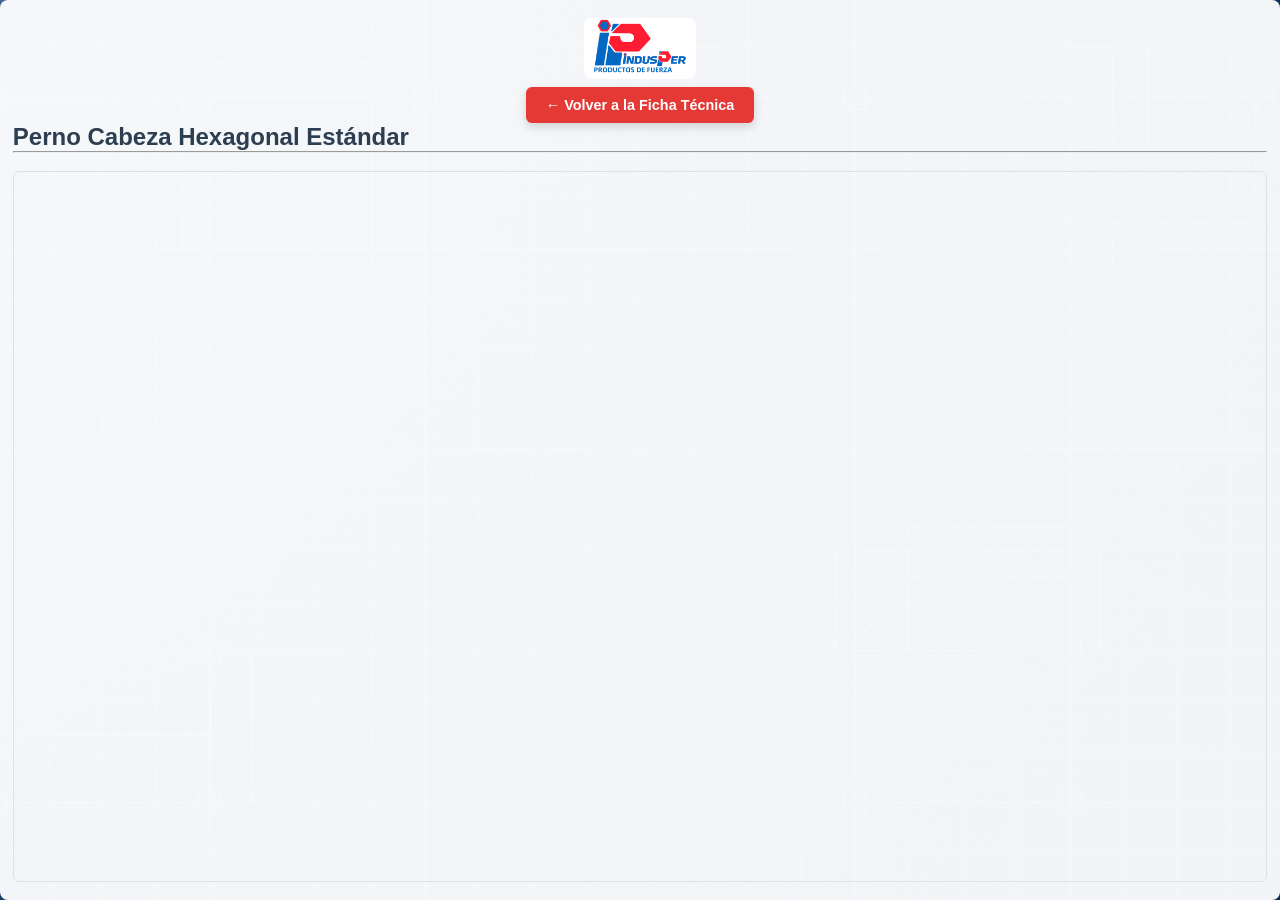
<file: detalle-tecnico.html>
<!DOCTYPE html>
<html lang="es">

<head>
    <meta charset="UTF-8">
    <meta name="viewport" content="width=device-width, initial-scale=1.0">
    <title>Detalle Técnico - Indusper</title>
    <link rel="stylesheet" href="style.css">
</head>

<body class="tech-detail-body">

    <div class="detail-page-section-container">
        <div class="detail-page-section-1">

            <main class="detail-main-content">

                <article class="technical-document">
                    <div id="header-content-container" class="">
                        <div id="dv-detail-header" class="detail-header">
                            <div class="header-left">
                                <div class="logo">
                                    <img src="img/indusper-brand.png" alt="Indusper - Brand" class="brand-img">
                                </div>
                            </div>
                            <div class="header-right no-print">
                                <a href="ficha-tecnica.html" class="btn-back">← Volver a la Ficha Técnica</a>
                            </div>
                        </div>
                        <div>
                            <h2 id="titulo-documento">Perno Cabeza Hexagonal Estándar</h2>
                            <hr>
                            <div id="detail-image-container" class="tech-image-container">
                                <!-- <img src="" id="detail-image" alt="Imagen del detalle técnico" class="tech-image" /> -->
                            </div>
                        </div>
                    </div>
                    <div class="table-fixed-height"></div>
                </article>

            </main>

            <footer class="print-only-footer">
                <p>Documento descargado desde indusper.cl - Copia Controlada.</p>
            </footer>
        </div>

        <div class="detail-page-section-2 no-print">

            <div class="catalogo-sugerencias-wrapper">
                <h2 class="seccion-titulo">Nuestro catálogo</h2>
                <div id="tarjetas-sugeridas-container" class="grid-tarjetas-sugeridas">
                    <!-- Aquí JavaScript inyectará dinámicamente las tarjetas del resto del catálogo -->
                </div>
            </div>

        </div>
    </div>

    <script src="script.js"></script>
    <script>
        paginaDetalleTecnico.init();
    </script>

</body>

</html>
</file>
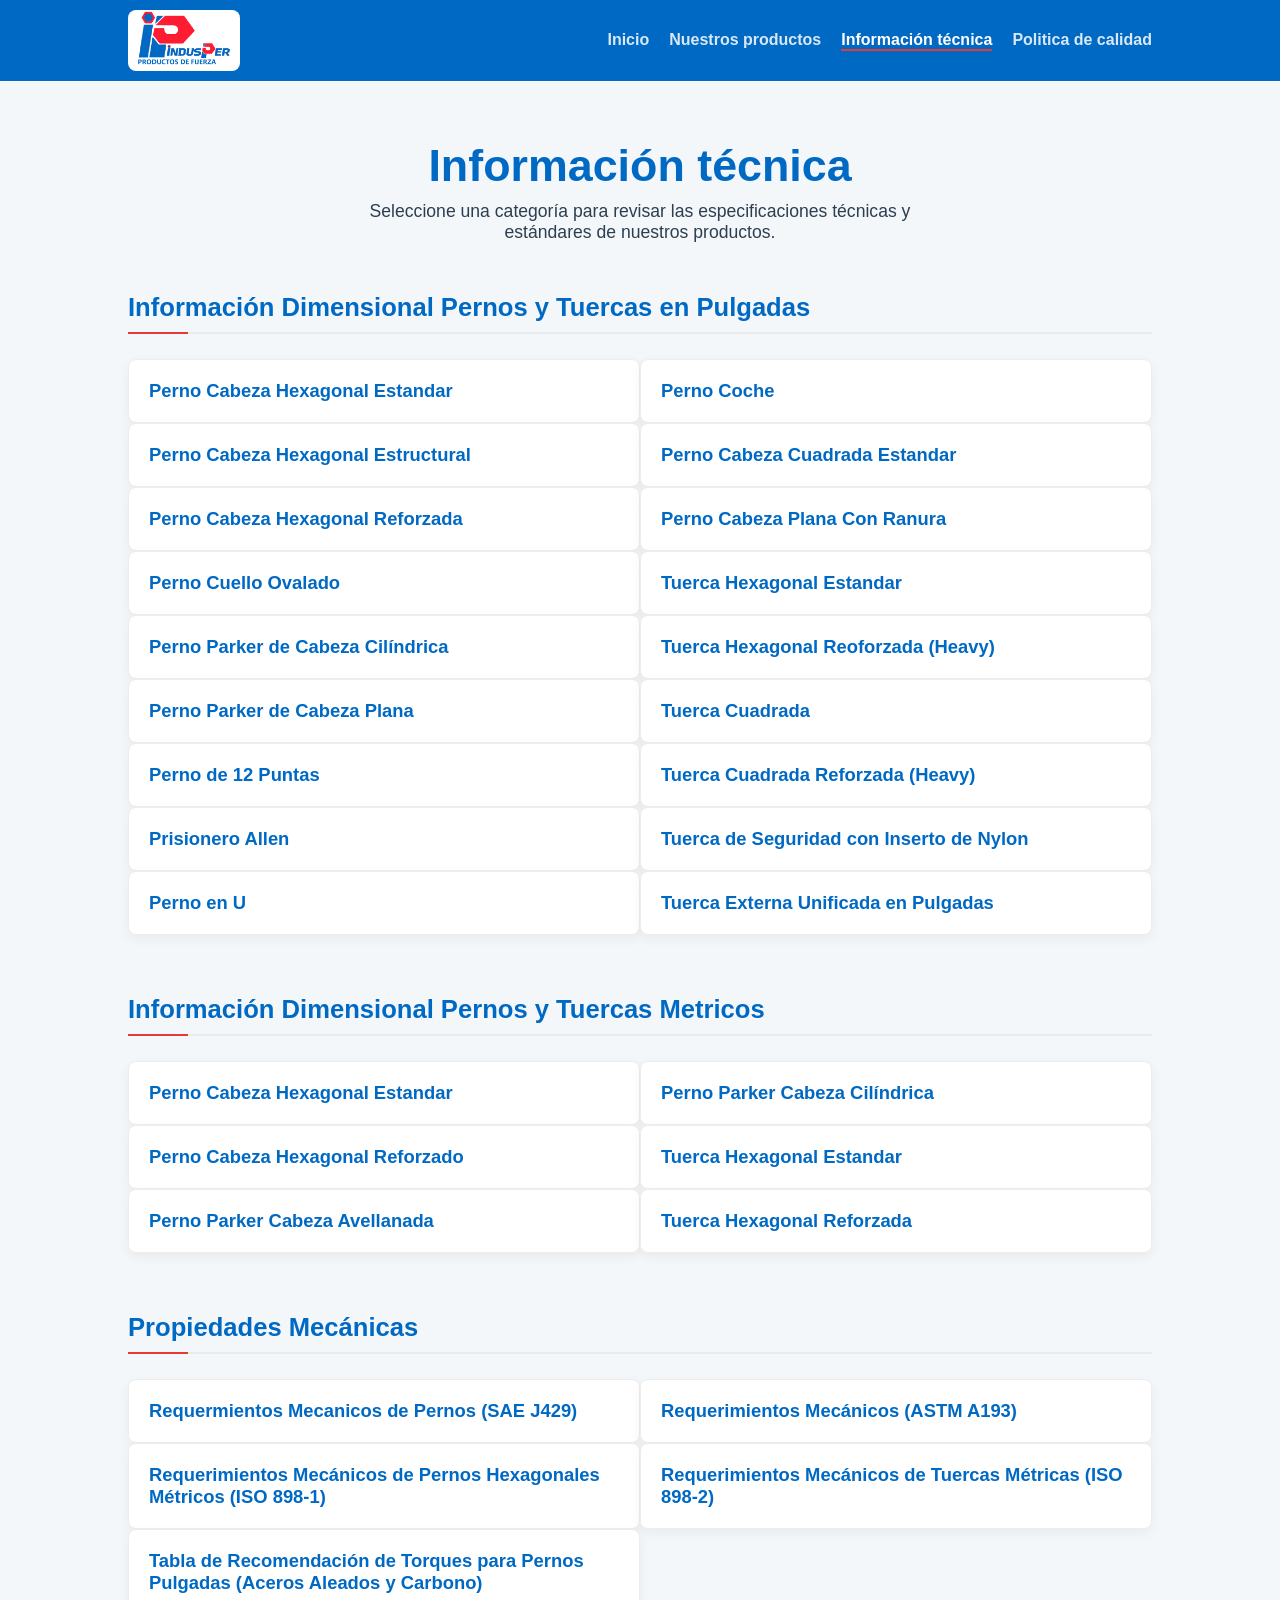
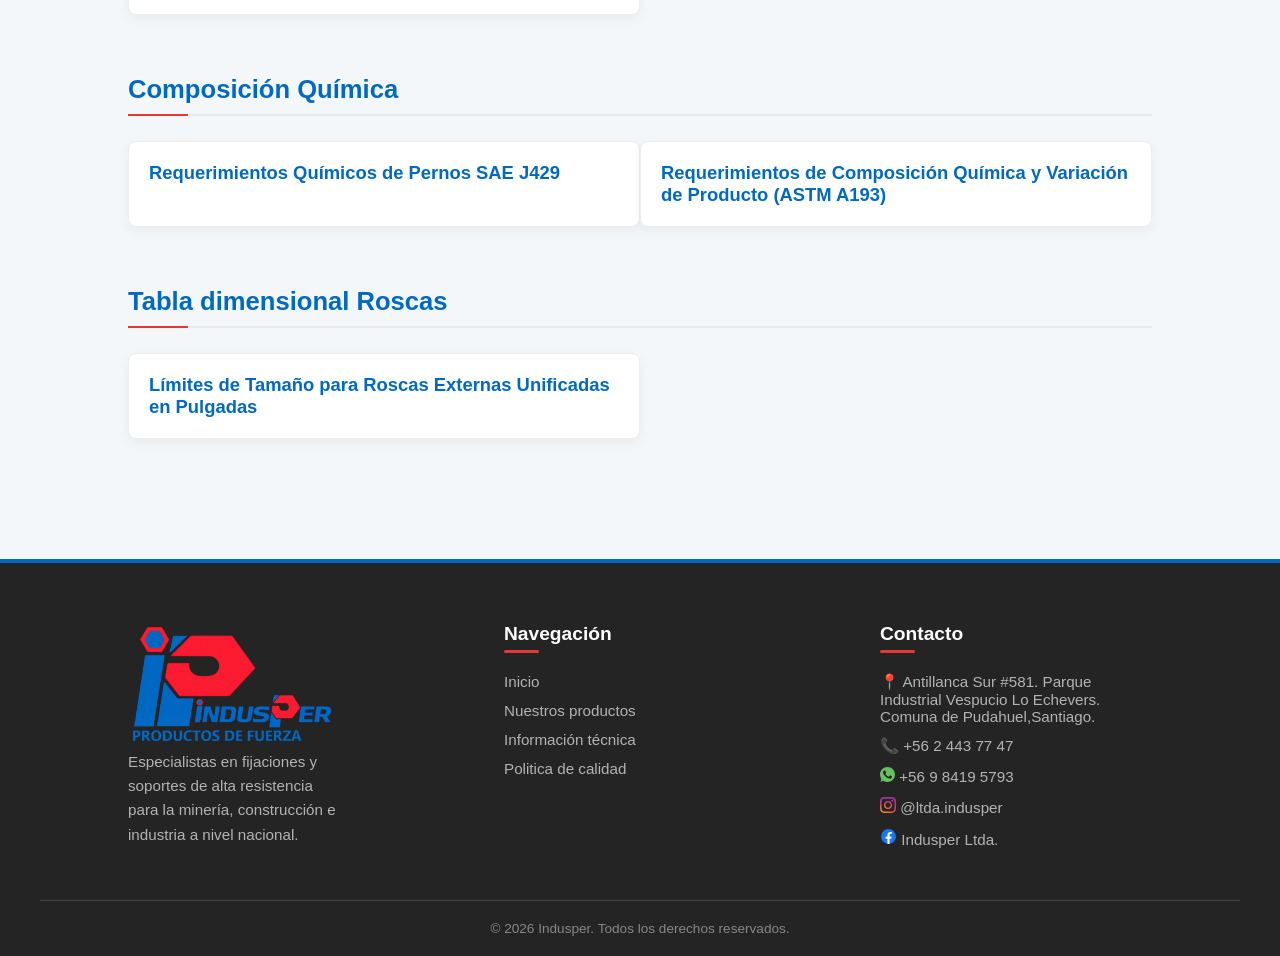
<file: ficha-tecnica.html>
<!DOCTYPE html>
<html lang="es">

<head>
    <meta charset="UTF-8">
    <meta name="viewport" content="width=device-width, initial-scale=1.0">
    <title>Pernos Industriales | Ficha técnica</title>
    <link rel="stylesheet" href="style.css">
</head>

<body>

    <nav class="navbar">
        <div class="logo">
            <img src="img/indusper-brand.png" alt="Indusper - Logo" class="brand-img">
        </div>
        <ul class="nav-links">
            <li><a href="index.html">Inicio</a></li>
            <li><a href="nuestros-productos.html">Nuestros productos</a></li>
            <li><a href="ficha-tecnica.html" class="active">Información técnica</a></li>
            <li><a href="politica-calidad.html">Politica de calidad</a></li>
        </ul>
    </nav>

    <main class="technical-sheet-container">

        <header class="page-header">
            <h1>Información técnica</h1>
            <p>Seleccione una categoría para revisar las especificaciones técnicas y estándares de nuestros productos.
            </p>
        </header>

        <section class="tech-group-section">

            <h2 class="group-title">Información Dimensional Pernos y Tuercas en Pulgadas</h2>
            <div class="tech-grid">
                <div>
                    <a href="detalle-tecnico.html?tipo=pernoHexagonalEstandar&visual=1" class="tech-card">
                        <div class="card-image-placeholder">
                            <span>🔩</span>
                        </div>
                        <div class="card-content">
                            <h3>Perno Cabeza Hexagonal Estandar</h3>
                        </div>
                    </a>


                    <a href="detalle-tecnico.html?tipo=pernoHexagonalEstructural&visual=1" class="tech-card">
                        <div class="card-image-placeholder"><span>🔩</span></div>
                        <div class="card-content">
                            <h3>Perno Cabeza Hexagonal Estructural</h3>
                        </div>
                    </a>


                    <a href="detalle-tecnico.html?tipo=pernoHexagonalReforzado&visual=1" class="tech-card">
                        <div class="card-image-placeholder"><span>🔩</span></div>
                        <div class="card-content">
                            <h3>Perno Cabeza Hexagonal Reforzada</h3>
                        </div>
                    </a>

                    <a href="detalle-tecnico.html?tipo=pernoCuelloOvalado&visual=1" class="tech-card">
                        <div class="card-image-placeholder"><span>🔩</span></div>
                        <div class="card-content">
                            <h3>Perno Cuello Ovalado</h3>
                        </div>
                    </a>

                    <a href="detalle-tecnico.html?tipo=pernoParkerCilindrico&visual=1" class="tech-card">
                        <div class="card-image-placeholder"><span>🔩</span></div>
                        <div class="card-content">
                            <h3>Perno Parker de Cabeza Cilíndrica</h3>
                        </div>
                    </a>

                    <a href="detalle-tecnico.html?tipo=pernoParkerCabezaPlana&visual=1" class="tech-card">
                        <div class="card-image-placeholder"><span>🔩</span></div>
                        <div class="card-content">
                            <h3>Perno Parker de Cabeza Plana</h3>
                        </div>
                    </a>

                    <a href="detalle-tecnico.html?tipo=pernoDocePuntas&visual=1" class="tech-card">
                        <div class="card-image-placeholder"><span>🔩</span></div>
                        <div class="card-content">
                            <h3>Perno de 12 Puntas</h3>
                        </div>
                    </a>

                    <a href="detalle-tecnico.html?tipo=prisioneroAllen&visual=1" class="tech-card">
                        <div class="card-image-placeholder"><span>🔩</span></div>
                        <div class="card-content">
                            <h3>Prisionero Allen</h3>
                        </div>
                    </a>

                    <a href="detalle-tecnico.html?tipo=perno-u&visual=1" class="tech-card">
                        <div class="card-image-placeholder"><span>🔩</span></div>
                        <div class="card-content">
                            <h3>Perno en U</h3>
                        </div>
                    </a>

                </div>
                <div>

                    <a href="detalle-tecnico.html?tipo=pernoCoche&visual=1" class="tech-card">
                        <div class="card-image-placeholder"><span>🔩</span></div>
                        <div class="card-content">
                            <h3>Perno Coche</h3>
                        </div>
                    </a>

                    <a href="detalle-tecnico.html?tipo=pernoCabezaCuadrada&visual=1" class="tech-card">
                        <div class="card-image-placeholder"><span>🔩</span></div>
                        <div class="card-content">
                            <h3>Perno Cabeza Cuadrada Estandar</h3>
                        </div>
                    </a>


                    <a href="detalle-tecnico.html?tipo=pernoCabezaPlana&visual=1" class="tech-card">
                        <div class="card-image-placeholder"><span>🔩</span></div>
                        <div class="card-content">
                            <h3>Perno Cabeza Plana Con Ranura</h3>
                        </div>
                    </a>

                    <a href="detalle-tecnico.html?tipo=tuercaHexagonal&visual=1" class="tech-card">
                        <div class="card-image-placeholder"><span>🔩</span></div>
                        <div class="card-content">
                            <h3>Tuerca Hexagonal Estandar</h3>
                        </div>
                    </a>

                    <a href="detalle-tecnico.html?tipo=tuercaHexagonalHeavy&visual=1" class="tech-card">
                        <div class="card-image-placeholder"><span>🔩</span></div>
                        <div class="card-content">
                            <h3>Tuerca Hexagonal Reoforzada (Heavy)</h3>
                        </div>
                    </a>

                    <a href="detalle-tecnico.html?tipo=tuercaCuadrada&visual=1" class="tech-card">
                        <div class="card-image-placeholder"><span>🔩</span></div>
                        <div class="card-content">
                            <h3>Tuerca Cuadrada</h3>
                        </div>
                    </a>

                    <a href="detalle-tecnico.html?tipo=tuercaCuadradaHeavy&visual=1" class="tech-card">
                        <div class="card-image-placeholder"><span>🔩</span></div>
                        <div class="card-content">
                            <h3>Tuerca Cuadrada Reforzada (Heavy)</h3>
                        </div>
                    </a>

                    <a href="detalle-tecnico.html?tipo=tuercaSeguroNylon&visual=1" class="tech-card">
                        <div class="card-image-placeholder"><span>🔩</span></div>
                        <div class="card-content">
                            <h3>Tuerca de Seguridad con Inserto de Nylon</h3>
                        </div>
                    </a>

                    <a href="detalle-tecnico.html?tipo=tuercaSeguroNylon&visual=1" class="tech-card">
                        <div class="card-image-placeholder"><span>🔩</span></div>
                        <div class="card-content">
                            <h3>Tuerca Externa Unificada en Pulgadas</h3>
                        </div>
                    </a>

                </div>

            </div>
        </section>

        <section class="tech-group-section">

            <h2 class="group-title">Información Dimensional Pernos y Tuercas Metricos</h2>
            <div class="tech-grid">
                <div>
                    <a href="detalle-tecnico.html?tipo=perno-cabeza-hexagonal-metrico&visual=1" class="tech-card">
                        <div class="card-image-placeholder"><span>🔩</span></div>
                        <div class="card-content">
                            <h3>Perno Cabeza Hexagonal Estandar</h3>
                        </div>
                    </a>
                    <a href="detalle-tecnico.html?tipo=perno-hexagonal-reforzado-metrico&visual=1" class="tech-card">
                        <div class="card-image-placeholder"><span>🔩</span></div>
                        <div class="card-content">
                            <h3>Perno Cabeza Hexagonal Reforzado</h3>
                        </div>
                    </a>
                    <a href="detalle-tecnico.html?tipo=perno-parker-cabeza-avellanada-metrico&visual=1"
                        class="tech-card">
                        <div class="card-image-placeholder"><span>🔩</span></div>
                        <div class="card-content">
                            <h3>Perno Parker Cabeza Avellanada</h3>
                        </div>
                    </a>
                </div>
                <div>
                    <a href="detalle-tecnico.html?tipo=perno-parker-cilindrico-metrico&visual=1" class="tech-card">
                        <div class="card-image-placeholder"><span>🔩</span></div>
                        <div class="card-content">
                            <h3>Perno Parker Cabeza Cilíndrica</h3>
                        </div>
                    </a>
                    <a href="detalle-tecnico.html?tipo=tuerca-hexagonal-metrica&visual=1" class="tech-card">
                        <div class="card-image-placeholder"><span>🔩</span></div>
                        <div class="card-content">
                            <h3>Tuerca Hexagonal Estandar</h3>
                        </div>
                    </a>
                    <a href="detalle-tecnico.html?tipo=tuerca-hexagonal-reforzada-metrica&visual=1" class="tech-card">
                        <div class="card-image-placeholder"><span>🔩</span></div>
                        <div class="card-content">
                            <h3>Tuerca Hexagonal Reforzada</h3>
                        </div>
                    </a>
                </div>
            </div>

        </section>

        <section class="tech-group-section">
            <h2 class="group-title">Propiedades Mecánicas</h2>
            <div class="tech-grid">

                <a href="detalle-tecnico.html?tipo=requerimientos-mecanicos-pernos&visual=2" class="tech-card">
                    <div class="card-image-placeholder"><span>🔩</span></div>
                    <div class="card-content">
                        <h3>Requermientos Mecanicos de Pernos (SAE J429)</h3>
                        <!-- <p>Límites de rotura y cargas de diseño bajo normas internacionales.</p> -->
                    </div>
                </a>

                <a href="detalle-tecnico.html?tipo=req-mecanico-astm-a193&visual=2" class="tech-card">
                    <div class="card-image-placeholder"><span>🔩</span></div>
                    <div class="card-content">
                        <h3>Requerimientos Mecánicos (ASTM A193)</h3>
                        <!-- <p>Límites de rotura y cargas de diseño bajo normas internacionales.</p> -->
                    </div>
                </a>

                <a href="detalle-tecnico.html?tipo=req-mecanico-iso-898-1&visual=2" class="tech-card">
                    <div class="card-image-placeholder"><span>🔩</span></div>
                    <div class="card-content">
                        <h3>Requerimientos Mecánicos de Pernos Hexagonales Métricos (ISO 898-1)</h3>
                        <!-- <p>Límites de rotura y cargas de diseño bajo normas internacionales.</p> -->
                    </div>
                </a>

                <a href="detalle-tecnico.html?tipo=req-mecanico-tuercas-iso-898-2&visual=2" class="tech-card">
                    <div class="card-image-placeholder"><span>🔩</span></div>
                    <div class="card-content">
                        <h3>Requerimientos Mecánicos de Tuercas Métricas (ISO 898-2)</h3>
                        <!-- <p>Límites de rotura y cargas de diseño bajo normas internacionales.</p> -->
                    </div>
                </a>

                <a href="detalle-tecnico.html?tipo=torques-pernos-indusper&visual=2" class="tech-card">
                    <div class="card-image-placeholder"><span>🔩</span></div>
                    <div class="card-content">
                        <h3>Tabla de Recomendación de Torques para Pernos Pulgadas (Aceros Aleados y Carbono)</h3>
                        <!-- <p>Límites de rotura y cargas de diseño bajo normas internacionales.</p> -->
                    </div>
                </a>

                <!-- <a href="detalle-tecnico.html?tipo=req-mecanico-aceros-austeniticos-astm-a193&visual=2" class="tech-card">
                    <div class="card-image-placeholder"><span>🔩</span></div>
                    <div class="card-content">
                        <h3>Requerimientos Mecánicos de Aceros Austeníticos (ASTM A193)</h3>
                    </div>
                </a> -->

            </div>
        </section>

        <section class="tech-group-section">
            <h2 class="group-title">Composición Química</h2>
            <div class="tech-grid">

                <a href="detalle-tecnico.html?tipo=requerimientos-quimicos-pernos-sae-j429&visual=2" class="tech-card">
                    <div class="card-image-placeholder"><span>🔩</span></div>
                    <div class="card-content">
                        <h3>Requerimientos Químicos de Pernos SAE J429</h3>
                        <!-- <p>Aleaciones de medio y bajo carbono para alta resistencia.</p> -->
                    </div>
                </a>

                <a href="detalle-tecnico.html?tipo=req-quimico-astm-a193&visual=2" class="tech-card">
                    <div class="card-image-placeholder"><span>🔩</span></div>
                    <div class="card-content">
                        <h3>Requerimientos de Composición Química y Variación de Producto (ASTM A193)</h3>
                        <!-- <p>Aleaciones de medio y bajo carbono para alta resistencia.</p> -->
                    </div>
                </a>

            </div>
        </section>

        <section class="tech-group-section">
            <h2 class="group-title">Tabla dimensional Roscas</h2>
            <div class="tech-grid">

                <a href="detalle-tecnico.html?tipo=roscas-unificadas-externas-pulgadas&visual=2" class="tech-card">
                    <div class="card-image-placeholder"><span>🔩</span></div>
                    <div class="card-content">
                        <h3>Límites de Tamaño para Roscas Externas Unificadas en Pulgadas</h3>
                        <!-- <p>Aleaciones de medio y bajo carbono para alta resistencia.</p> -->
                    </div>
                </a>

            </div>
        </section>

    </main>

    <footer class="main-footer">
        <div id="dv-footer-container" class="footer-container">
        </div>

        <div class="footer-bottom">
            <p>&copy; 2026 Indusper. Todos los derechos reservados.</p>
        </div>
    </footer>

    <script src="script.js"></script>

    <script>

    </script>

</body>


</html>
</file>
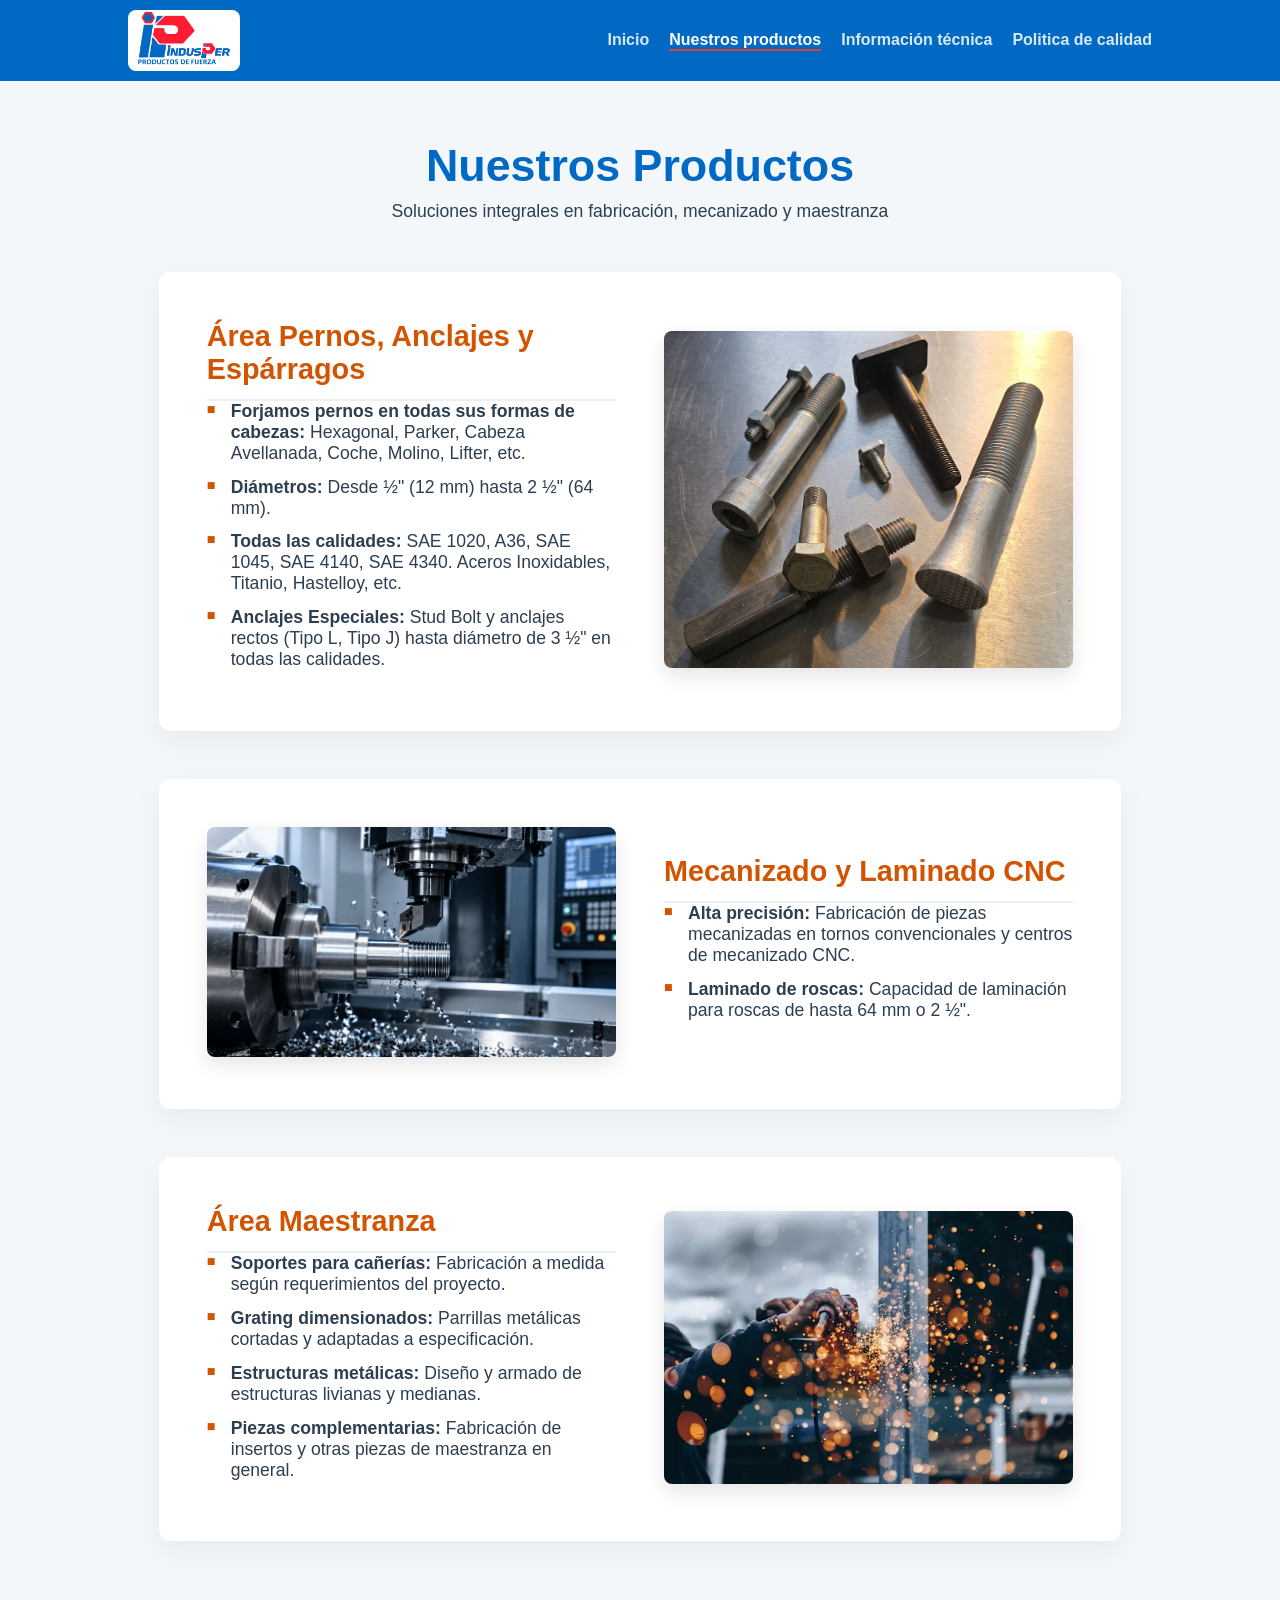
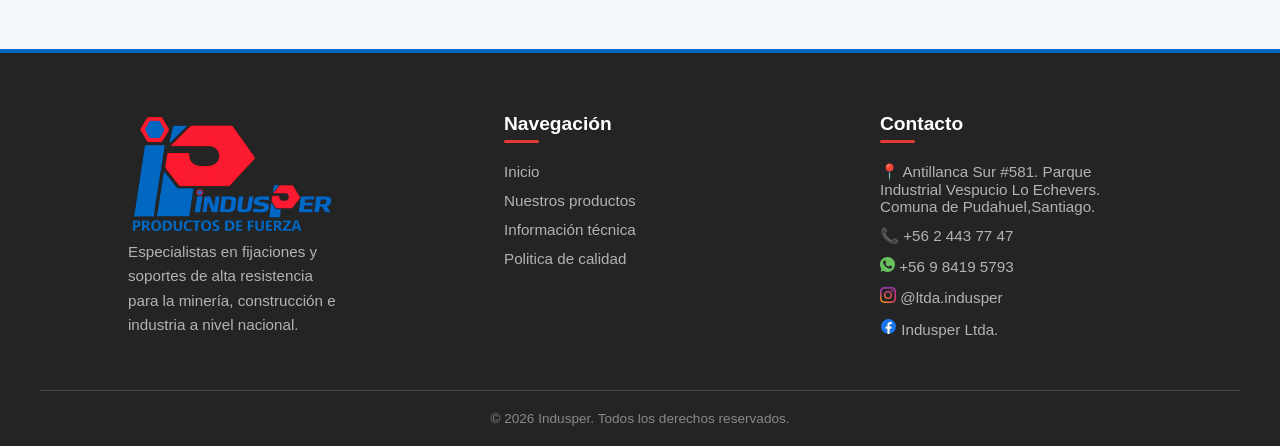
<file: nuestros-productos.html>
<!DOCTYPE html>
<html lang="es">

<head>
    <meta charset="UTF-8">
    <meta name="viewport" content="width=device-width, initial-scale=1.0">
    <title>Nuestros Productos y Servicios</title>
    <link rel="stylesheet" href="style.css">
    <style>
        /* Variables de color y tipografía */
        :root {
            --primary-color: #1a252f;
            /* Azul marino industrial */
            --accent-color: #d35400;
            /* Naranja técnico */
            --text-color: #333333;
            --bg-color: #f8f9fa;
        }


        /* Contenedor principal */
        .container {
            max-width: 1100px;
            margin: 0 auto;
            padding: 0 3%;
        }


        /* Cajas de texto e imagen */
        .text-content {
            flex: 1;
        }

        .image-content {
            flex: 1;
            text-align: center;
            position: relative;
        }

        .image-content img {
            width: 100%;
            max-height: 350px;
            object-fit: cover;
            border-radius: 8px;
            box-shadow: 0 8px 20px rgba(0, 0, 0, 0.1);
        }

        /* Tipografía interna */
        h2 {
            color: var(--accent-color);
            font-size: 1.8rem;
            margin-top: 0;
            border-bottom: 2px solid #ecf0f1;
            padding-bottom: 0.8rem;
        }

    </style>
</head>

<body>

    <nav class="navbar">
        <div class="logo">
            <img src="img/indusper-brand.png" alt="Indusper - Logo" class="brand-img">
        </div>
        <ul class="nav-links">
            <li><a href="index.html">Inicio</a></li>
            <li><a href="nuestros-productos.html" class="active">Nuestros productos</a></li>
            <li><a href="ficha-tecnica.html">Información técnica</a></li>
            <li><a href="politica-calidad.html">Politica de calidad</a></li>
        </ul>
    </nav>

    <main class="technical-sheet-container">
        <header class="page-header">
            <h1>Nuestros Productos</h1>
            <p>Soluciones integrales en fabricación, mecanizado y maestranza</p>
        </header>

        <div class="container">

            <!-- Sección 1: Pernos y Calidades -->
            <section class="product-section fade-in">
                <div class="text-content">
                    <h2>Área Pernos, Anclajes y Espárragos</h2>
                    <ul>
                        <li><strong>Forjamos pernos en todas sus formas de cabezas:</strong> Hexagonal, Parker, Cabeza
                            Avellanada, Coche, Molino, Lifter, etc.</li>
                        <li><strong>Diámetros:</strong> Desde ½" (12 mm) hasta 2 ½" (64 mm).</li>
                        <li><strong>Todas las calidades:</strong> SAE 1020, A36, SAE 1045, SAE 4140, SAE 4340. Aceros
                            Inoxidables, Titanio, Hastelloy, etc.</li>
                        <li><strong>Anclajes Especiales:</strong> Stud Bolt y anclajes rectos (Tipo L, Tipo J) hasta
                            diámetro de 3 ½" en todas las calidades.</li>
                    </ul>
                </div>
                <div class="image-content">
                    <!-- Imagen placeholder de pernos industriales -->
                    <img src="img/nuestros-productos/seccion-1.jpg" alt="Pernos y tuercas industriales">
                </div>
            </section>

            <!-- Sección 2: Mecanizado y Laminado -->
            <section class="product-section fade-in">
                <div class="text-content">
                    <h2>Mecanizado y Laminado CNC</h2>
                    <ul>
                        <li><strong>Alta precisión:</strong> Fabricación de piezas mecanizadas en tornos convencionales
                            y
                            centros de mecanizado CNC.</li>
                        <li><strong>Laminado de roscas:</strong> Capacidad de laminación para roscas de hasta 64 mm o 2
                            ½".
                        </li>
                    </ul>
                </div>
                <div class="image-content">
                    <!-- Imagen placeholder de mecanizado CNC -->
                    <img src="img/nuestros-productos/seccion-2.png" alt="Centro de mecanizado CNC y torno">
                </div>
            </section>

            <!-- Sección 3: Maestranza -->
            <section class="product-section fade-in">
                <div class="text-content">
                    <h2>Área Maestranza</h2>
                    <ul>
                        <li><strong>Soportes para cañerías:</strong> Fabricación a medida según requerimientos del
                            proyecto.
                        </li>
                        <li><strong>Grating dimensionados:</strong> Parrillas metálicas cortadas y adaptadas a
                            especificación.</li>
                        <li><strong>Estructuras metálicas:</strong> Diseño y armado de estructuras livianas y medianas.
                        </li>
                        <li><strong>Piezas complementarias:</strong> Fabricación de insertos y otras piezas de
                            maestranza en
                            general.</li>
                    </ul>
                </div>
                <div class="image-content">
                    <!-- Imagen placeholder de estructuras de maestranza/soldadura -->
                    <img src="img/nuestros-productos/seccion-3.png" alt="Soldadura y estructuras de maestranza">
                </div>
            </section>

        </div>
    </main>

    <footer class="main-footer">
        <div id="dv-footer-container" class="footer-container">
        </div>

        <div class="footer-bottom">
            <p>&copy; 2026 Indusper. Todos los derechos reservados.</p>
        </div>
    </footer>

    <script src="script.js"></script>

</body>

</html>
</file>
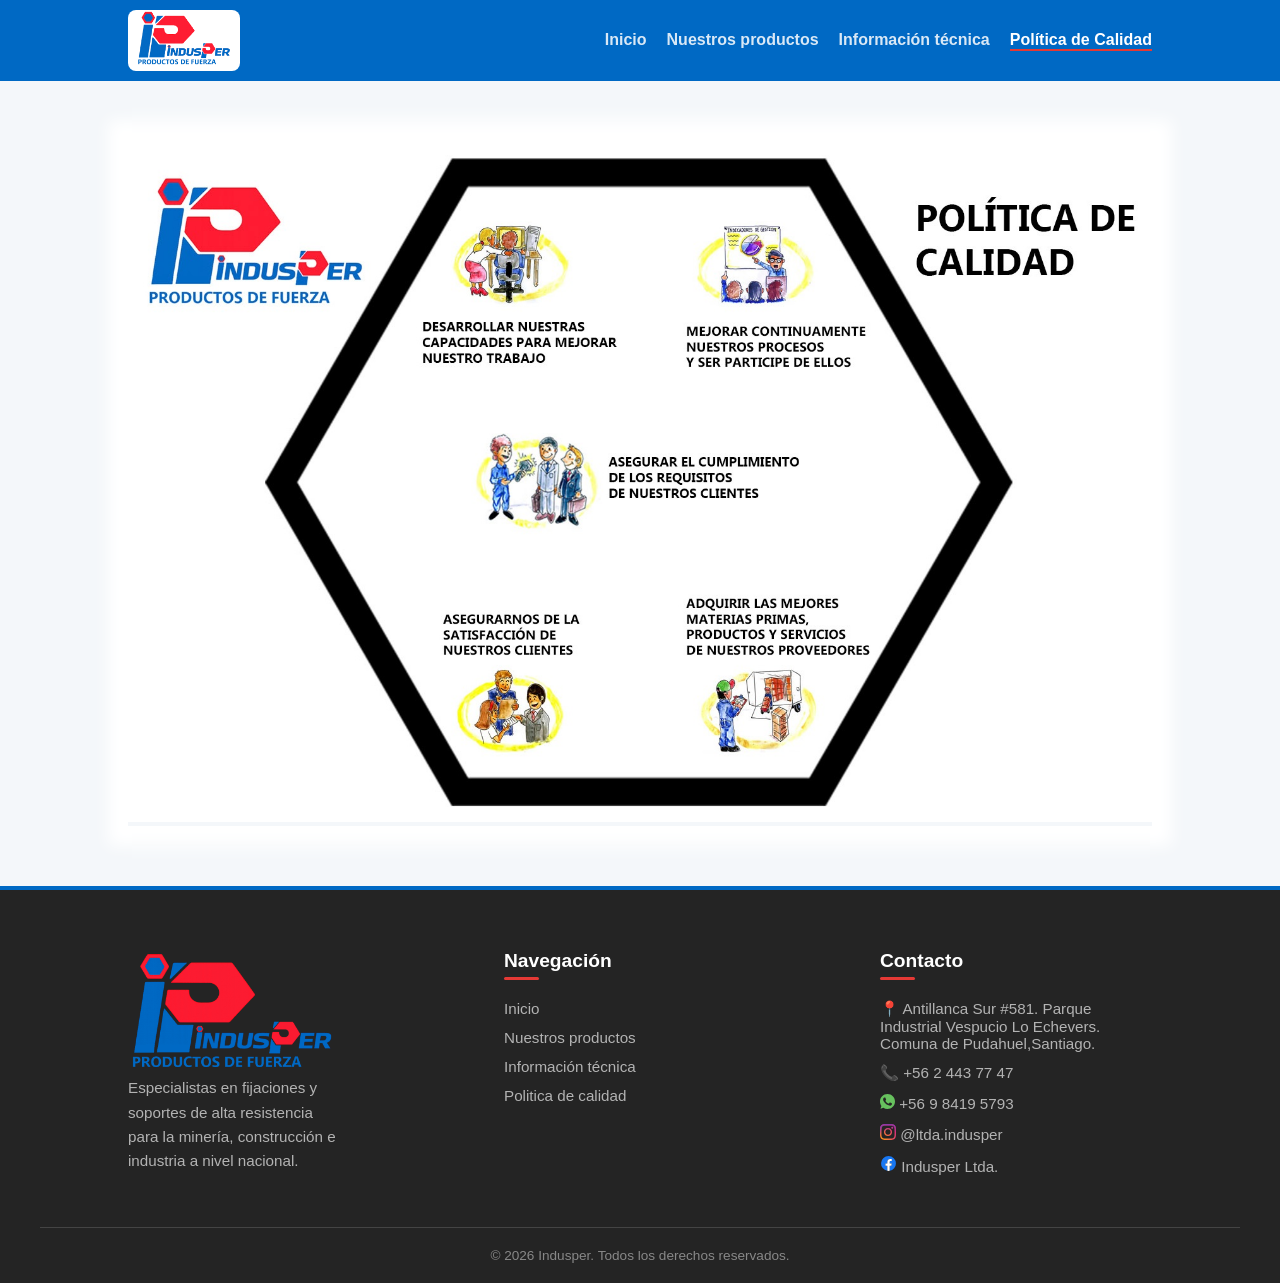
<file: politica-calidad.html>
<!DOCTYPE html>
<html lang="es">

<head>
    <meta charset="UTF-8">
    <meta name="viewport" content="width=device-width, initial-scale=1.0">
    <title>Pernos Industriales | Politica calidad</title>
    <link rel="stylesheet" href="style.css">
</head>

<body>

    <nav class="navbar">
        <div class="logo">
            <img src="img/indusper-brand.png" alt="Indusper - Logo" class="brand-img">
        </div>
        <ul class="nav-links">
            <li><a href="index.html">Inicio</a></li>
            <li><a href="nuestros-productos.html">Nuestros productos</a></li>
            <li><a href="ficha-tecnica.html">Información técnica</a></li>
            <li><a href="politica-calidad.html" class="active">Política de Calidad</a></li>
        </ul>
    </nav>

    <main class="technical-sheet-container">
        <div class="politica-calidad-1 fade-in" style="box-shadow: 0px 0px 15px 20px white; overflow: auto;">
            <img src="img/politica-calidad-indusper-v2.jpg" class="img-politica-calidad" alt="Indusper - Politica de Calidad">
        </div>

        <div class="politica-calidad-2">
            <section class="product-section fade-in">
                <div class="text-content">
                    <strong>Desarrollar nuestras capacidades para mejorar nuestro trabajo.</strong>
                </div>
                <div class="image-content">
                    <img src="img/politica-calidad-1.png" alt="Primera política de calidad">
                </div>
            </section>
            <section class="product-section fade-in">
                <div class="text-content">
                    <strong>Mejorar continuamente nuestros procesos y ser participe de ellos.</strong>
                </div>
                <div class="image-content">
                    <img src="img/politica-calidad-2.png" alt="Segunda política de calidad">
                </div>
            </section>
            <section class="product-section fade-in">
                <div class="text-content">
                    <strong>Asegurar el cumplimiento de los requisitos de nuestros clientes.</strong>
                </div>
                <div class="image-content">
                    <img src="img/politica-calidad-3.png" alt="Tercera política de calidad">
                </div>
            </section>
            <section class="product-section fade-in">
                <div class="text-content">
                    <strong>Asegurarnos de la satisfacción de nuestros clientes.</strong>
                </div>
                <div class="image-content">
                    <img src="img/politica-calidad-4.png" alt="Cuarta política de calidad">
                </div>
            </section>
            <section class="product-section fade-in">
                <div class="text-content">
                    <strong>Adquirir las mejores materias primas, productos y servicios de nuestros proveedores.</strong>
                </div>
                <div class="image-content">
                    <img src="img/politica-calidad-5.png" alt="Quinta política de calidad">
                </div>
            </section>
        </div>
    </main>

    <footer class="main-footer">
        <div id="dv-footer-container" class="footer-container">
        </div>

        <div class="footer-bottom">
            <p>&copy; 2026 Indusper. Todos los derechos reservados.</p>
        </div>
    </footer>

    <script src="script.js"></script>

    <script>

    </script>

</body>


</html>
</file>
<file: style.css>
/* --- NUEVA PALETA DE COLORES (Basada en el Logo) --- */
:root {
    --brand-blue: #0069c4;
    /* Azul corporativo (Dominante) */
    --brand-blue-dark: #153663;
    /* Azul más oscuro para hovers/nav */
    --brand-red: #E53935;
    /* Rojo de acento (Llamados a la acción) */
    --brand-red-hover: #C62828;
    /* Rojo oscuro para hover */

    --dark-bg: #1A2536;
    /* Gris azulado muy oscuro (Reemplaza al antracita) */
    --light-bg: #F4F7FA;
    /* Fondo gris claro limpio */
    --text-main: #2C3E50;
    /* Texto principal legible */
    --white: #FFFFFF;

    --primary-color: #1a252f;
    /* Azul marino industrial */
    --accent-color: #d35400;
    /* Naranja técnico */
    --text-color: #333333;
    --bg-color: #f8f9fa;
}

* {
    margin: 0;
    padding: 0;
    box-sizing: border-box;
    font-family: 'Segoe UI', Tahoma, Geneva, Verdana, sans-serif;
}

body {
    background-color: var(--light-bg);
    color: var(--text-main);
    overflow-x: hidden;
}

/* --- APLICACIÓN EN COMPONENTES --- */

/* Navegación: Usamos el azul oscuro para dar seriedad */
.navbar {
    display: flex;
    justify-content: space-between;
    align-items: center;
    padding: 10px 10%;
    background: var(--brand-blue);
    color: var(--white);
    position: fixed;
    top: 0;
    z-index: 1000;
    left: 0;
    width: 100%;
    transition: background-color 0.4s ease, box-shadow 0.4s ease;
    min-height: 5rem;
    column-gap: 1rem;
}

.navbar-transparent {
    background-color: transparent !important;
    box-shadow: none !important;
}

.navbar-solid {
    background-color: #0069c4 !important;
    /* Tu azul corporativo o el color que uses */
    box-shadow: 0 2px 10px rgba(0, 0, 0, 0.1) !important;
}

.nav-links {
    display: flex;
    list-style: none;
    gap: 20px;
}

.nav-links li {
    display: flex;
    flex-direction: row;
    text-align: center;
    /* width: 100%; */
}

.nav-links a {
    color: var(--white);
    text-decoration: none;
    font-weight: 600;
    opacity: 0.85;
    transition: opacity 0.3s, color 0.3s;
    font-size: clamp(0.6rem, 2vw, 1rem);
}

/* El elemento activo o hover se ilumina sutilmente */
.nav-links a:hover,
.nav-links a.active {
    opacity: 1;
    color: var(--white);
    border-bottom: 2px solid var(--brand-red);
    /* Detalle en rojo */
}

.logo {
    background-color: white;
    border-radius: 8px;
    padding: 0px 8px;
    width: 100%;
    max-width: 7rem;
}

.logo-img {
    width: 2.5rem;
}

/* Hero Section: Fondo oscuro que hace contrastar el texto */
.hero {
    height: 100dvh;
    /* background: var(--brand-blue) url('img/main-hero-section.png') no-repeat center center/cover; */
    display: flex;
    align-items: center;
    justify-content: center;
    text-align: center;
    color: var(--white);
    padding-left: 10vw;
    padding-right: 10vw;
    position: relative;
    z-index: 1;
}

.hero::before {
    content: "";
    position: absolute;
    inset: 0;
    background-color: #0069c4;
    /* #5C8DCB con opacidad 60% */
    opacity: 0.8;
}

.hero-video {
    position: absolute;
    top: 50%;
    left: 50%;
    transform: translate(-50%, -50%);
    width: 100%;
    height: 100%;
    min-width: 100%;
    min-height: 100%;
    object-fit: cover;
    /* Ensures video scales without stretching */
    z-index: -1;
}

.hero-bolt-container {
    position: relative;
    z-index: 2;
    width: 100%;
    display: none;
    justify-content: flex-end;
    opacity: 0.9;
}

.bolt-img {
    width: 44rem;
    animation: slideVertical 2s ease-in-out infinite alternate;
}

@keyframes slideVertical {
    0% {
        transform: translateY(0);
    }

    100% {
        transform: translateY(10px);
        /* Moves down 100 pixels */
    }
}

/* .hero-content {
    position: absolute;
    z-index: 3;
    display: flex;
    flex-direction: row;
    gap: 1rem;
    width: 100%;
    padding: 4rem 10% 6rem 10%;
    height: 100%;
    align-items: center;
    justify-content: space-between;
    left: 0;
    flex-wrap: nowrap;
} */

.hero-content {
    position: absolute;
    z-index: 3;
    display: grid;
    gap: 1rem;
    width: 100%;
    padding: 6rem 10% 6rem 10%;
    height: 100%;
    align-items: center;
    left: 0;
    grid-template-rows: 1fr 1fr;
}

.hero-content-level-1 {
    display: grid;
    grid-template-columns: repeat(auto-fit, minmax(15rem, 1fr));
    gap: 1rem;
    height: 100%;
}

.hero-content h1 {
    font-size: clamp(2.5rem, 6vw, 5rem);
    line-height: clamp(2.5rem, 6vw, 5rem);
}

.hero-content h2 {
    font-size: clamp(1rem, 1.5vw, 2.2rem);
    line-height: clamp(1.5rem, 3.5vw, 3.5rem);
}

.hero-section-text {
    display: flex;
    flex-direction: column;
    gap: 5rem;
    flex-wrap: wrap;
    align-items: flex-end;
}

.hero-content-level-2A {
    text-align: right;
    display: flex;
    flex-direction: column;
    justify-content: center;
}

.hero-content-level-2B {
    text-align: left;
    display: flex;
    flex-direction: column;
    justify-content: center;
}

.hero-content-level-2C {
    width: 100%;
    display: flex;
    flex-direction: column;
    align-items: flex-start;
    justify-content: center;
}

.hero-content-level-2D {
    display: flex;
    justify-content: flex-end;
}

.img-politica-calidad {
    width: 100%;
}

.politica-calidad-1{
    display: block;
}

.politica-calidad-2{
    display: none;
}

@media (max-width: 769px) {
    .img-politica-calidad {
        width: auto;
    }
.politica-calidad-1{
    display: none;
}

.politica-calidad-2{
    display: block;
}
}

@media (max-width: 450px) {

    .logo {
        width: 0%;
        display: none;
    }

    .logo>.brand-img {
        display: none;
    }
}

@media (max-width: 1010px) {
    .hero-content {
        flex-wrap: wrap;
        justify-content: space-evenly;
    }

    .hero-section-text {
        align-items: center;
    }

    .hero-content-level-2A {
        text-align: center;
    }

    .hero-content-level-2B {
        text-align: center;
    }

    .hero-content-level-2C {
        align-items: center;
    }

    .hero-content-level-2D {
        justify-content: center;
    }
}

@media (max-width: 1266px) {
    .bolt-img {
        opacity: 0.3;
    }

    .hero {
        padding-right: 0vw;
    }
}

@media (max-width: 815px) {

    .hero {
        justify-content: center;
        text-align: center;
        padding-left: 0vw;
    }

    .bolt-img {
        display: none;
    }

    /* .hero-content {
        padding: 0 1rem;
    } */

    .hero-section-text {
        flex-wrap: wrap;
    }

}

.brand {
    background-color: white;
    border-radius: 8px;
    padding: 0px 10px;
}

.brand-img {
    width: 100%;
}

.large-brand-img {
    max-width: 100%;
    width: 100%;
}

/* Botón Principal: Aquí el Rojo se lleva toda la atención (Call to Action) */
.btn {
    display: inline-block;
    padding: 14px 36px;
    background: var(--brand-red);
    color: var(--white);
    text-decoration: none;
    font-weight: bold;
    border-radius: 4px;
    margin-top: 10px;
    letter-spacing: 0.5px;
    text-transform: uppercase;
    font-size: 0.9rem;
    transition: transform 0.3s, background-color 0.3s, box-shadow 0.3s;
    box-shadow: 0 4px 15px rgba(229, 57, 149, 0.3);
}

.btn:hover {
    transform: translateY(-2px);
    background-color: var(--brand-red-hover);
    box-shadow: 0 6px 20px rgba(229, 57, 149, 0.4);
}

/* Secciones y Grid */
.features {
    padding: 80px 10%;
    text-align: center;
}

.section-title {
    font-size: 2.5rem;
    margin-bottom: 50px;
    position: relative;
}

.grid {
    display: grid;
    grid-template-columns: repeat(auto-fit, minmax(280px, 1fr));
    gap: 30px;
}

/* Tarjetas de Características */
.card {
    background: var(--white);
    padding: 40px 30px;
    border-radius: 6px;
    box-shadow: 0 4px 12px rgba(26, 37, 54, 0.06);
    border-top: 4px solid var(--brand-blue);
    /* Borde superior azul por defecto */
    transition: transform 0.3s, border-top-color 0.3s;
}

/* Al pasar el mouse, la tarjeta se activa con el rojo del logo */
.card:hover {
    transform: translateY(-5px);
    border-top-color: var(--brand-red);
}

/* --- CLASES PARA ANIMACIÓN CON SCROLL --- */

/* Estado inicial: invisible y un poco desplazado hacia abajo */
.fade-in-two {
    opacity: 0;
    transform: translateY(40px);
    transition: opacity 3s ease-out, transform 1.6s ease-out;
}

/* Estado activo: cuando JS detecta que entra a la pantalla */
.fade-in-two.appear {
    opacity: 1;
    transform: translateY(0);
}

/* --- CLASES PARA ANIMACIÓN CON SCROLL --- */

/* Estado inicial: invisible y un poco desplazado hacia abajo */
.fade-in {
    opacity: 0;
    transform: translateY(40px);
    transition: opacity 0.8s ease-out, transform 0.8s ease-out;
}

/* Estado activo: cuando JS detecta que entra a la pantalla */
.fade-in.appear {
    opacity: 1;
    transform: translateY(0);
}


/* Contenedor que recorta lo que se sale de la pantalla */
.bolt-marquee {
    overflow: hidden;
    width: 100%;
    /* background-color: var(--light-bg); */
    padding: 12px 0;
    display: flex;
    /* position: relative; */
    position: absolute;
    bottom: 0;
    left: 0;
    opacity: 0.5;
}

/* La pista que contiene ambos grupos */
.marquee-track {
    display: flex;
    width: max-content;
    animation: scrollRight 200s linear infinite;
    /* Controla la velocidad aquí (20s) */
}

/* Cada grupo individual de pernos */
.marquee-group {
    display: flex;
    justify-content: space-around;
    align-items: center;
    /*     gap: 30px;
    padding-right: 30px; */
}

/* Estilo y tamaño de la imagen del perno */
.marquee-group img {
    height: 60px;
    /* Ajusta el tamaño horizontal/vertical de tu icono */
    width: auto;
    object-fit: contain;
    opacity: 0.8;
    /* Un tono sutil para que no compita con el contenido principal */
    transition: opacity 0.3s;
}

/* Efecto interactivo por si el usuario pasa el mouse */
.marquee-group img:hover {
    opacity: 1;
}

/* Pausar la animación cuando el usuario pasa el mouse por encima de la cinta */
.bolt-marquee:hover .marquee-track {
    animation-play-state: paused;
}

/* --- ANIMACIÓN PARA MOVER DE IZQUIERDA A DERECHA --- */
@keyframes scrollRight {
    0% {
        transform: translateX(-50%);
        /* Empieza desplazado a la mitad */
    }

    100% {
        transform: translateX(0%);
        /* Se mueve hacia la derecha hasta llegar al origen */
    }
}



/* Contenedor principal de la sección */
.gallery-section {
    padding: 60px 10%;
}

/* Configuración del Grid de 2 columnas */
.gallery-grid {
    display: grid;
    grid-template-columns: repeat(2, 1fr);
    /* Crea exactamente 2 columnas iguales */
    gap: 30px;
    /* Espacio entre las cartas */
}

/* Contenedor de la Carta */
.card-gallery {
    position: relative;
    /* Esencial para que el texto absoluto se alinee aquí dentro */
    height: 350px;
    /* Define la altura fija que tendrán todas las cartas */
    border-radius: 8px;
    overflow: hidden;
    /* Esconde los bordes de la imagen que sobresalgan */
    box-shadow: 0 4px 15px rgba(26, 37, 54, 0.1);
    background-color: var(--dark-bg);
    /* Fondo de respaldo por si tarda en cargar la imagen */
}

/* Estilo inteligente de la Imagen */
.card-gallery img {
    width: 100%;
    height: 100%;
    object-fit: cover;
    /* Ajusta e integra cualquier proporción de imagen sin deformarla */
    object-position: center;
    /* Centra el encuadre del recorte */
    transition: transform 0.5s ease;
    /* Suavizado para el efecto hover */
}

/* Efecto visual al pasar el cursor sobre la carta */
.card-gallery:hover img {
    transform: scale(1.05);
    /* Zoom sutil a la imagen */
}

/* Capa oscura de fondo y contenedor del texto (Overlay) */
.card-overlay {
    position: absolute;
    top: 0;
    left: 0;
    width: 100%;
    height: 100%;
    /* Gradiente oscuro abajo para asegurar que el texto blanco siempre sea legible */
    background: linear-gradient(to top, rgba(26, 37, 54, 0.8) 0%, rgba(26, 37, 54, 0.2) 60%, transparent 100%);

    /* Alineación del texto en la esquina inferior izquierda */
    display: flex;
    align-items: flex-end;
    /* Empuja el contenido al fondo */
    justify-content: flex-start;
    /* Empuja el contenido a la izquierda */
    padding: 25px;
    /* Margen interno desde las esquinas */
    box-sizing: border-box;
}

/* Estilo del texto superpuesto */
.card-overlay h3 {
    color: var(--white);
    font-size: 1.4rem;
    font-weight: 600;
    margin: 0;
    text-shadow: 1px 1px 4px rgba(0, 0, 0, 0.4);
    /* Refuerzo de lectura */
    position: relative;
}

/* Detalle opcional: Una pequeña línea roja debajo del texto al hacer hover */
.card-gallery:hover .card-overlay h3::after {
    content: '';
    position: absolute;
    bottom: -6px;
    left: 0;
    width: 40px;
    height: 3px;
    background-color: var(--brand-red);
    border-radius: 2px;
    animation: fadeInLine 0.3s ease forwards;
}

@keyframes fadeInLine {
    from {
        width: 0;
        opacity: 0;
    }

    to {
        width: 40px;
        opacity: 1;
    }
}

/* --- RESPONSIVE DESIGN --- */
/* Si se ve en celulares, el grid pasa automáticamente a 1 sola columna */
@media (max-width: 768px) {
    .gallery-grid {
        grid-template-columns: 1fr;
        gap: 20px;
    }

    .card-gallery {
        height: 250px;
        /* Bajamos un poco la altura en pantallas pequeñas */
    }
}



/* Sección de la Misión */
.mission-section {
    background-color: var(--white);
    /* Fondo blanco para contrastar con las otras secciones grises o azules */
    padding: 3rem 10%;
    /* Espaciado generoso para dar aire y elegancia */
    position: relative;
}

/* Contenedor en Flexbox/Grid para las dos columnas */
.mission-container {
    display: flex;
    gap: 60px;
    align-items: center;
    max-width: 1200px;
    margin: 0 auto;
}

/* Columna Izquierda: Título */
.mission-title-block {
    flex: 1;
    position: relative;
}

/* Pequeña etiqueta arriba del título */
.mission-tag {
    display: block;
    color: var(--brand-red);
    /* Tu rojo de acento */
    font-size: 0.85rem;
    font-weight: 700;
    text-transform: uppercase;
    letter-spacing: 2px;
    margin-bottom: 10px;
}

.mission-title-block h2 {
    color: var(--brand-blue);
    /* Tu azul dominante */
    font-size: 3rem;
    font-weight: 800;
    line-height: 1.1;
    margin: 0;
}

/* Columna Derecha: El bloque de texto */
.mission-text-block {
    flex: 2;
    /* Toma el doble de espacio que el título */
    position: relative;
    padding-left: 40px;
    /* Línea vertical izquierda elegante en color azul corporativo */
    border-left: 4px solid var(--brand-blue);
}

/* Estilo del párrafo */
.mission-text-block p {
    color: var(--text-main);
    font-size: 1.2rem;
    line-height: 1.7;
    font-style: italic;
    /* El toque italic le da carácter de declaración o cita importante */
    margin: 0;
}

/* Elemento decorativo opcional: unas comillas gigantes transparentes de fondo */
/* .mission-text-block::before {
    content: '“';
    position: absolute;
    top: -40px;
    left: 10px;
    font-size: 8rem;
    color: rgba(30, 78, 140, 0.05);
    font-family: Georgia, serif;
    line-height: 1;
    z-index: 0;
} */

/* --- RESPONSIVE --- */
/* En tablets y celulares, las columnas se apilan verticalmente */
@media (max-width: 768px) {
    .mission-container {
        flex-direction: column;
        gap: 30px;
        align-items: flex-start;
    }

    .mission-title-block h2 {
        font-size: 2.5rem;
    }

    .mission-text-block {
        padding-left: 20px;
    }

    .mission-text-block p {
        font-size: 1.1rem;
    }
}



/* --- ESTILOS DEL FOOTER --- */

.main-footer {
    background-color: #242424;
    /* Fondo solicitado */
    color: #FFFFFF;
    /* Texto blanco */
    padding: 60px 0 20px 0;
    font-size: 0.95rem;
    border-top: 4px solid var(--brand-blue);
    /* Línea azul superior para amarrar el diseño */
}

/* Contenedor de las columnas */
.footer-container {
    /* max-width: 1200px; */
    margin: 0 auto;
    padding: 0 10%;
    display: flex;
    justify-content: space-between;
    gap: 40px;
    flex-wrap: wrap;
    /* Permite que se acomode en pantallas chicas */
}

/* Cada columna individual */
.footer-column {
    flex: 1;
    min-width: 250px;
    /* Evita que se compriman demasiado */
    max-width: 17rem;
    /* Limita el ancho para mantener legibilidad */
}

/* Títulos de las columnas */
.footer-column h4 {
    color: #FFFFFF;
    font-size: 1.2rem;
    margin-bottom: 20px;
    position: relative;
    padding-bottom: 8px;
}

/* Línea roja decorativa debajo de los títulos */
.footer-column h4::after {
    content: '';
    position: absolute;
    bottom: 0;
    left: 0;
    width: 35px;
    height: 3px;
    background-color: var(--brand-red);
    /* Tu rojo de acento */
    border-radius: 2px;
}

.footer-logo {
    font-size: 1.5rem;
    font-weight: 700;
    margin-bottom: 15px;
}

.footer-description {
    line-height: 1.6;
    color: #B3B3B3;
    /* Gris claro para el texto secundario, mejora la legibilidad */
}

/* Listas de enlaces e información */
.footer-links,
.footer-info {
    list-style: none;
    padding: 0;
    margin: 0;
}

.footer-links li,
.footer-info li {
    margin-bottom: 12px;
    color: #B3B3B3;
}

/* Estilo de los links interactivos */
.footer-links a {
    color: #B3B3B3;
    text-decoration: none;
    transition: color 0.3s ease;
    padding-left: 0.3s ease;
}

/* Animación sutil al pasar el mouse por los links */
.footer-links a:hover {
    color: var(--brand-red);
    /* Cambia al rojo del logo */
    padding-left: 5px;
    /* Se desplaza levemente a la derecha */
}

/* Fila inferior de Copyright */
.footer-bottom {
    max-width: 1200px;
    margin: 40px auto 0 auto;
    padding: 20px 10% 0 10%;
    border-top: 1px solid #444444;
    /* Línea divisoria muy sutil */
    text-align: center;
}

.footer-bottom p {
    color: #888888;
    font-size: 0.85rem;
    margin: 0;
}

/* --- RESPONSIVE --- */
@media (max-width: 768px) {
    .footer-container {
        flex-direction: column;
        /* Se apilan en una sola columna en celulares */
        gap: 30px;
    }

    .footer-bottom {
        margin-top: 30px;
    }
}
























/* --- ESTILOS GENERALES DE LA FICHA TÉCNICA --- */

.technical-sheet-container {
    /* max-width: 1200px;
    margin: 0 auto; */
    padding: 60px 10%;
    margin-top: 5rem;
}

/* Encabezado */
.page-header {
    margin-bottom: 50px;
    text-align: center;
}

.page-header h1 {
    color: var(--brand-blue);
    font-size: 2.8rem;
    font-weight: 800;
    margin-bottom: 10px;
}

.page-header p {
    color: var(--text-main);
    font-size: 1.1rem;
    max-width: 600px;
    margin: 0 auto;
}

/* Secciones de Grupos */
.tech-group-section {
    margin-bottom: 60px;
}

/* Títulos de cada grupo */
.group-title {
    color: var(--brand-blue);
    font-size: 1.6rem;
    font-weight: 700;
    margin-bottom: 25px;
    padding-bottom: 10px;
    border-bottom: 2px solid #EAEAEA;
    position: relative;
}

/* Detalle visual en el título: pequeña pestaña roja de marca */
.group-title::after {
    content: '';
    position: absolute;
    bottom: -2px;
    left: 0;
    width: 60px;
    height: 2px;
    background-color: var(--brand-red);
}

/* --- CONFIGURACIÓN DEL GRID (4 CARTAS POR FILA) --- */
.tech-grid {
    display: grid;
    grid-template-columns: repeat(2, minmax(250px, 1fr));
    gap: 0px;
    /* Espaciado entre cartas */
}

/* --- ESTILO DE LAS CARTAS INTERACTIVAS (Enlaces) --- */
.tech-card {
    background-color: var(--white);
    border-radius: 8px;
    overflow: hidden;
    text-decoration: none;
    /* Elimina el subrayado por defecto de los enlaces */
    color: inherit;
    /* Hereda el color de texto del proyecto */
    display: flex;
    flex-direction: column;
    box-shadow: 0 4px 12px rgba(0, 0, 0, 0.05);
    transition: transform 0.3s ease, box-shadow 0.3s ease;
    border: 1px solid #EDEDED;
}

/* Efectos Hover al interactuar con la carta */
.tech-card:hover {
    transform: translateY(-5px);
    /* Pequeño salto hacia arriba */
    box-shadow: 0 10px 20px rgba(30, 78, 140, 0.12);
    /* Sombra azulada más suave */
    border-color: rgba(30, 78, 140, 0.2);
}

/* Espacio reservado para la imagen (Placeholder) */
.card-image-placeholder {
    height: 150px;
    background-color: #F5F7FA;
    /* Gris claro de fondo */
    display: none;
    align-items: center;
    justify-content: center;
    font-size: 2.5rem;
    /* Tamaño del emoji temporal */
    border-bottom: 1px solid #EDEDED;
    overflow: hidden;
    position: relative;
}

/* Cuando agregues la etiqueta <img> real, este estilo se aplicará automáticamente */
.card-image-placeholder img {
    width: 100%;
    height: 100%;
    object-fit: cover;
    /* Ajusta la foto sin deformaciones */
    object-position: center;
}

/* Contenido de texto dentro de la carta */
.card-content {
    padding: 20px;
    flex-grow: 1;
    /* Permite que el contenedor llene el espacio uniformemente */
    display: flex;
    flex-direction: column;
}

.card-content h3 {
    color: var(--brand-blue);
    font-size: 1.15rem;
    font-weight: 600;
    /* margin: 0 0 10px 0; */
    transition: color 0.3s ease;
}

/* Si el usuario hace hover en la carta, el título cambia levemente de color */
.tech-card:hover .card-content h3 {
    color: var(--brand-red);
}

.card-content p {
    color: var(--text-main);
    font-size: 0.9rem;
    line-height: 1.5;
    margin: 0;
}

/* --- DISEÑO ADAPTABLE (RESPONSIVE) --- */
@media (max-width: 1024px) {

    /* Pantallas medianas/tablets: pasamos a 2 cartas por fila */
    .tech-grid {
        grid-template-columns: repeat(2, 1fr);
    }
}

@media (max-width: 600px) {

    /* Pantallas chicas/celulares: 1 sola carta por fila */
    .tech-grid {
        grid-template-columns: 1fr;
    }

    .technical-sheet-container {
        padding: 40px 5%;
        /* Menos márgenes laterales en pantallas compactas */
    }
}













/* --- CONFIGURACIÓN DE LA PÁGINA DE DETALLE --- */

/* Fondo completo usando la imagen de planos de construcción azul */
.tech-detail-body {
    margin: 0;
    padding: 0;
    min-height: 100vh;
    font-family: sans-serif;
    /* O la tipografía de tu proyecto */
    background-image: url('img/hero-section-image.png');
    /* Tu imagen de fondo de planos */
    background-size: cover;
    background-position: center;
    background-attachment: fixed;
    /* Mantiene el fondo quieto al hacer scroll */
    color: var(--text-main);
}

/* Encabezado del Detalle */
.detail-header {
    /* max-width: 1000px;
    margin: 0 auto;
    padding: 30px 3.5vw 10px 3.5vw; */
    display: flex;
    justify-content: space-between;
    align-items: center;
    gap: .5rem;
    flex-direction: column;
}

.detail-header.row {
    flex-direction: row;
}

.technical-header-container {
    display: flex;
    flex-direction: row;
    gap: 10px;
    /* height: 47dvh; */
}

.technical-header-container.fixed-h {
    height: 47dvh;
}

.company-logo {
    color: var(--brand-blue);
    font-size: 1.6rem;
    font-weight: 700;
    /* Si es texto sobre el fondo azul, puedes cambiarlo a blanco o usar tu logo */
}

/* Botón Volver (Estilo interactivo elegante) */
.btn-back {
    display: inline-block;
    padding: 10px 20px;
    background-color: var(--brand-red);
    color: var(--white);
    text-decoration: none;
    border-radius: 6px;
    font-size: 0.9rem;
    font-weight: 600;
    transition: background-color 0.3s, transform 0.2s;
    box-shadow: 0 4px 10px rgba(0, 0, 0, 0.15);
}

.btn-back:hover {
    background-color: var(--brand-red-hover);
    /* Cambia a tu rojo corporativo al pasar el mouse */
    transform: translateY(-2px);
}

/* Contenedor Principal (MAIN) */
.detail-main-content {
    /* max-width: 1000px; */
    /* margin: 0 auto 60px auto; */
    /* padding: 0 1rem; */
    box-sizing: border-box;
}

/* Caja blanca que contiene los datos técnicos (Simula una hoja de papel en pantalla) */
.technical-document {
    background-color: rgba(255, 255, 255, 0.95);
    /* Blanco con leve transparencia para que se intuya el fondo */
    /* padding: 40px 3vw; */
    padding: 2dvh 1dvw;
    border-radius: 8px;
    box-shadow: 0 10px 30px rgba(0, 0, 0, 0.15);
    height: 100dvh;
    display: flex;
    flex-direction: column;
}

/* Ocultar elementos de impresión en la pantalla normal */
.print-only-footer {
    display: none;
}

.detail-page-section-container {

    display: flex;
    flex-direction: row;
    flex-wrap: wrap;

}

.detail-page-section-1 {

    width: 100%;
    /* max-width: clamp(74%, 100vw, 74rem); */
    /* max-width: clamp(75%, 62rem, 100%); */
    flex-grow: 1;
    margin: auto;

}

.detail-page-section-2 {

    /* padding: 1rem; */
    box-sizing: border-box;
    display: none;
    flex-direction: column;
    gap: 1rem;
    flex: 1;
    height: 100%;
    max-height: 100dvh;

}

.tech-image-container {
    width: 100%;
    height: 90%;
    display: flex;
    flex-direction: row;
}

.tech-image {
    width: 100%;
    height: auto;
    object-fit: contain;
}


/* --- CLASES UTILITARIAS PARA COMPONENTES STICKY --- */

/* 1. Para las columnas fijas (Eje Horizontal) */
.col-sticky {
    position: sticky;
    left: 0;
    z-index: 10;
    background-color: var(--white);
    /* Fondo obligatorio para que no se traslome el texto de atrás */
}

/* 2. Para las filas fijas (Eje Vertical - Comúnmente en thead) */
.row-sticky {
    position: sticky;
    top: 0;
    z-index: 20;
}

/* 3. ¡CRÍTICO! Intersección (Celdas que son fila fija y columna fija a la vez) 
      Estas celdas van en el thead y necesitan el z-index más alto de todos (30) */
.intersection {
    position: sticky;
    top: 0;
    left: 0;
    z-index: 30;
    background-color: var(--brand-blue) !important;
}


/* ==========================================================================
   3. REGLAS ESPECÍFICAS PARA IMPRESIÓN (Ctrl + P / Guardar como PDF)
   ========================================================================== */
@media print {

    /* 1. Forzar márgenes físicos en la hoja de papel */
    @page {
        margin: 1.5cm;
        /* Margen estándar ideal para que las impresoras no corten texto */
    }

    /* 2. Quitar el fondo de planos de construcción y dejar fondo blanco puro para ahorrar tinta */
    .tech-detail-body {
        background-image: none !important;
        background-color: #FFFFFF !important;
        color: #000000 !important;
    }

    /* Quitar sombras y transparencias del documento principal */
    .technical-document {
        background-color: #FFFFFF !important;
        padding: 0 !important;
        /* Aprovecha el margen de la página */
        box-shadow: none !important;
        border: none !important;
    }

    /* Ajustar márgenes del contenedor al imprimir */
    .detail-header,
    .detail-main-content {
        max-width: 100% !important;
        padding: 0 !important;
        margin: 0 !important;
    }

    .detail-header {
        margin-bottom: 30px !important;
        border-bottom: 2px solid #333333;
        /* Línea divisoria negra y sobria bajo el logo */
        padding-bottom: 15px !important;
    }

    /* 3. ESCONDER elementos innecesarios (Botón Volver y utilidades de navegación) */
    .no-print,
    .btn-back {
        display: none !important;
    }

    /* Mostrar pie de página de impresión */
    .print-only-footer {
        display: block !important;
        position: fixed;
        bottom: 0;
        width: 100%;
        text-align: center;
        font-size: 0.8rem;
        color: #555555;
        border-top: 1px solid #DDDDDD;
        padding-top: 8px;
    }


    /* Desactivamos el comportamiento sticky para una impresión natural */
    .col-sticky,
    .row-sticky,
    .intersection {
        position: static !important;
        background-color: transparent !important;
    }

    /* Si es necesario, puedes forzar que los divs internos se expandan al 100% en papel */
    .tech-table th div,
    .tech-table td div {
        display: block !important;
    }
}


























/* Contenedor con scroll para pantallas chicas */
.table-responsive {
    width: 100%;
    overflow-x: auto;
    margin: 20px 0;
    border: 1px solid #E0E0E0;
    border-radius: 6px;
}

.table-fixed-height {
    width: 100%;
    overflow-x: auto;
    margin: 2dvh 0 0 0;
    border: 1px solid #E0E0E0;
    border-radius: 6px;
    /* height: 47dvh; */
    flex: 1;
}

/* Estilo Base de la Tabla */
.tech-table {
    width: 100%;
    border-collapse: collapse;
    font-size: 0.85rem;
    /* Ajustado para datos densos */
    color: #333333;
    background-color: #FFFFFF;
}

/* Tipografía monoespaciada para alinear decimales */
.font-monospace {
    font-family: 'Courier New', Courier, monospace;
}

/* Celdas y Encabezados */
.tech-table th,
.tech-table td {
    padding: 8px 10px;
    /* border: 1px solid #D6D6D6; */
    box-shadow: inset -1px 0px 0px 1px #e1e1e1;
    /* white-space: nowrap; */
    /* Evita que los números se partan en dos líneas */
    height: 0;
}

/* Encabezados Principales */
.tech-table th {
    background-color: var(--brand-blue, #1E4E8C);
    color: #FFFFFF;
    font-weight: 600;
    font-family: sans-serif;
    /* Títulos limpios */
}

.tech-table th small {
    font-weight: 400;
    opacity: 0.85;
}

/* Alineaciones útiles */
.text-center {
    text-align: center;
}

/* Filas alternas para lectura ágil */
.tech-table tbody tr:nth-child(even) {
    background-color: #F8F9FA;
}

/* Resaltado al pasar el mouse por una fila entera */
.tech-table tbody tr:hover {
    background-color: #F1F5F9;
}

/* Estilo para las Notas del pie de página */
.table-notes td {
    background-color: #F5F5F5;
    font-weight: bold;
    color: #555555;
    font-size: 0.8rem;
    padding: 10px;
}


/* --- GRID DE DOS COLUMNAS PARA SECCIONES DE DETALLE --- */

.grid-two-columns {
    display: grid;
    grid-template-columns: repeat(2, 1fr);
    grid-template-rows: 1fr;
}

.grid-three-columns {
    display: grid;
    grid-template-columns: repeat(3, 1fr);
    grid-template-rows: 1fr;
    gap: 3em;
}

.grid-two-rows {
    display: grid;
    grid-template-rows: repeat(2, 1fr);
    grid-template-columns: 1fr;
}

.grid-three-rows {
    display: grid;
    grid-template-rows: repeat(3, 1fr);
    grid-template-columns: 1fr;
}


.border-top-white {
    border-top: 1px solid var(--white);
}

.gap-3-em {
    gap: 3em;
}


/* --- CONTENEDORES FLEXBOX RECURSIVOS --- */
.flex-container {
    display: flex;
    width: 100%;
    height: 100%;
    box-sizing: border-box;
}

.flex-direction-row {
    flex-direction: column;
    /* "row" en tu JSON significa filas visuales (apiladas verticalmente) */
}

.flex-direction-column {
    flex-direction: row;
    /* "column" en tu JSON significa columnas visuales (repartidas horizontalmente) */
}

/* Hijos mecánicos: se estiran equitativamente */
.flex-item {
    flex: 1 1 0%;
    display: flex;
    align-items: center;
    justify-content: center;
    box-sizing: border-box;
    width: 100%;
    flex-direction: column;
    /* Por defecto, los hijos internos se apilan verticalmente */
    white-space: normal;
}

/* Bordes Decorativos Inteligentes */
/* Si están apilados verticalmente, ponemos una línea blanca divisoria arriba de cada hijo excepto el primero */
.flex-direction-row>.flex-item+.flex-item {
    border-top: 1px solid var(--white, #FFFFFF);
}

.flex-direction-row>.flex-item:not(:first-child):not(:last-child) {
    /* Tus estilos aquí */
    padding: 5px 0;
    /* Ajusta el padding según tu diseño */
}

/* Si están repartidos horizontalmente, ponemos una línea blanca divisoria a la izquierda de cada hijo excepto el primero */
.flex-direction-column>.flex-item {
    padding: 0 10px;
    /* Reemplaza el gap pesado dándole aire a las columnas */
}

.flex-direction-column>.flex-item+.flex-item {
    border-left: 1px solid var(--white, #FFFFFF);
}

/* Forzar que los textos dentro del tbody tengan bordes oscuros en su flex interno si es necesario */
tbody .flex-direction-row>.flex-item+.flex-item {
    border-top: 1px solid #D6D6D6;
}

tbody .flex-direction-column>.flex-item+.flex-item {
    border-left: 1px solid #D6D6D6;
}

.tech-table td:not(.col-sticky) {
    min-width: 90px;
    /* Ajusta este valor en píxeles hasta que veas que se alinean en tu pantalla */
    width: 1%;
    /* Truco CSS para que se distribuyan de la forma más equitativa posible */
}

/* Contenedor de Sugerencias de Productos Relacionados */

.catalogo-sugerencias-wrapper {
    /* margin-top: 50px;
    padding: 20px;
    border-top: 1px solid #e2e8f0; */
    height: 100%;
    overflow-y: auto;
    box-sizing: border-box;
    padding: 1rem;
}

.seccion-titulo {
    font-size: 1.5rem;
    color: white;
    margin-bottom: 25px;
    font-weight: 600;
}

/* Rejilla elástica para las tarjetas */
.grid-tarjetas-sugeridas {
    display: grid;
    grid-template-columns: repeat(auto-fill, minmax(280px, 1fr));
    gap: 20px;
}

/* Tarjetas de sección (Diseño alternado) */
.product-section {
    display: flex;
    align-items: center;
    gap: 3rem;
    background: #ffffff;
    padding: 3rem;
    border-radius: 12px;
    box-shadow: 0 10px 30px rgba(0, 0, 0, 0.05);
    margin-bottom: 3rem;
    /* transition: transform 0.3s ease; */
}

.product-section:hover {
    transform: translateY(-5px);
}

/* Alternar orden en pantallas grandes para efecto Zig-Zag */
.product-section:nth-child(even) {
    flex-direction: row-reverse;
}


.product-section ul {
    list-style-type: none;
    padding: 0;
}

.product-section li {
    position: relative;
    padding-left: 1.5rem;
    margin-bottom: 0.8rem;
    font-size: 1.1rem;
}

.product-section li::before {
    content: "■";
    color: var(--accent-color);
    position: absolute;
    left: 0;
    top: 0;
    font-size: 0.9rem;
}

/* Responsividad para dispositivos móviles */
@media (max-width: 768px) {

    .product-section,
    .product-section:nth-child(even) {
        flex-direction: column;
        padding: 2rem;
    }
}

@media (max-width: 768px) {

    .technical-document {
        height: auto;
    }

    .technical-header-container {
        flex-direction: column;
        height: auto;
    }

    .technical-header-container.fixed-h {
        height: auto;
    }

    .detail-header {
        flex-direction: row;
    }

    .table-fixed-height {
        height: auto;
    }

    .intersection {
        position: static !important;
    }

    .row-sticky {
        position: static !important;
    }

    .col-sticky {
        position: static !important;
    }
}

@media (max-width: 1300px) {
    .detail-page-section-2 {
        max-height: auto;
    }

    .catalogo-sugerencias-wrapper {
        overflow-y: unset;
    }
}
</file>
